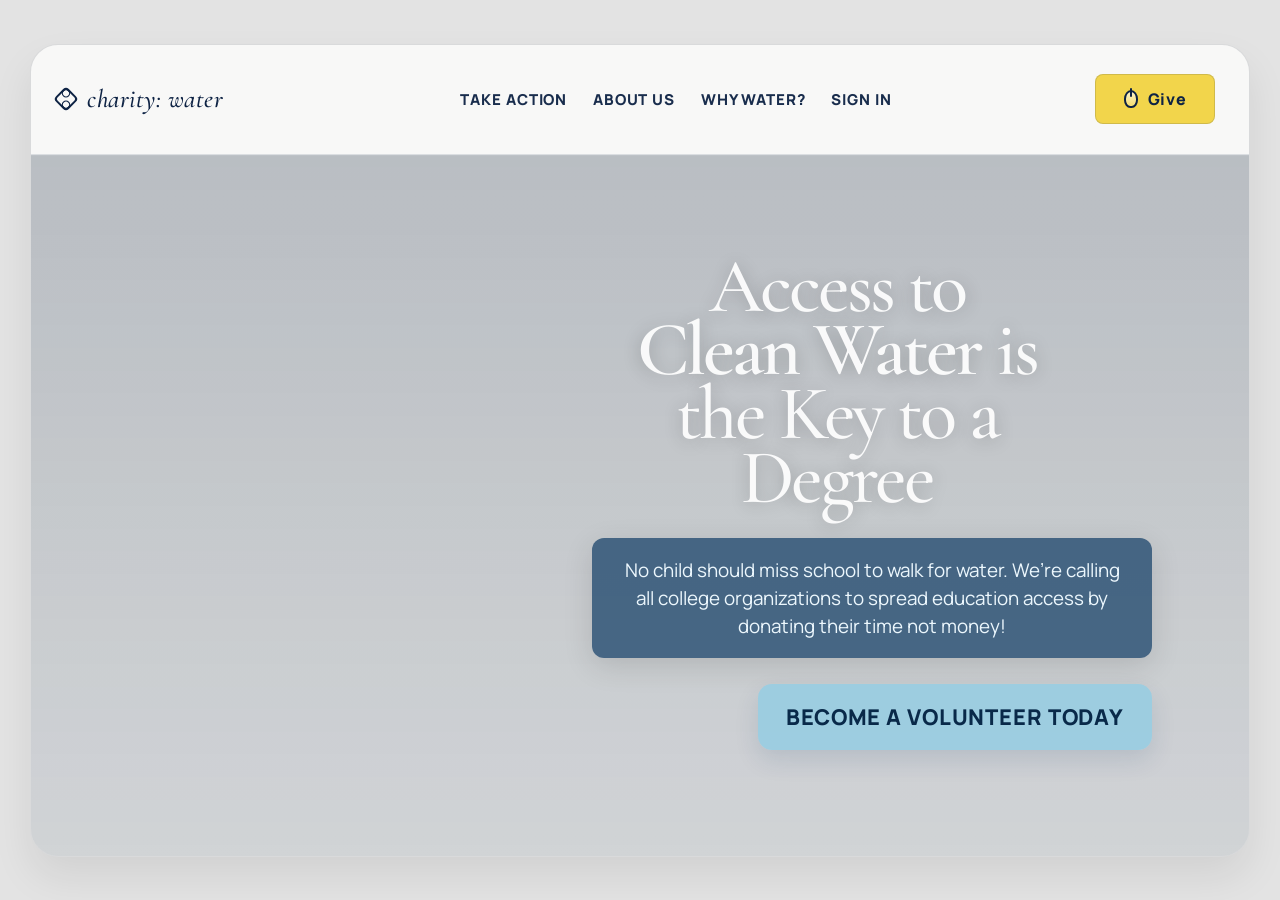
<file: index.html>
<!DOCTYPE html>
<html lang="en">
  <head>
    <meta charset="UTF-8" />
    <meta name="viewport" content="width=device-width, initial-scale=1.0" />
    <meta
      name="description"
      content="Charity: water landing page for clean water access and volunteer action."
    />
    <title>Charity: Water</title>
    <link rel="stylesheet" href="style.css" />
  </head>
  <body>
    <div class="page-shell">
      <header class="topbar">
        <div class="brand" aria-label="Charity: Water home">
          <span class="brand-mark" aria-hidden="true"></span>
          <span class="brand-name">charity: water</span>
        </div>

        <nav class="main-nav" aria-label="Main navigation">
          <a href="#">Take Action</a>
          <a href="#">About Us</a>
          <a href="#">Why Water?</a>
          <a href="#">Sign In</a>
        </nav>

        <button class="give-btn" type="button" aria-label="Give to charity water">
          <span class="drop-icon" aria-hidden="true"></span>
          <span>Give</span>
        </button>
      </header>

      <main class="hero" aria-label="Mission statement">
        <div class="hero-content">
          <h1>
            Access to<br />
            <span>Clean Water</span> is<br />
            the Key to a<br />
            Degree
          </h1>

          <p class="hero-copy">
            No child should miss school to walk for water. We’re calling all college
            organizations to spread education access by donating their time not money!
          </p>

          <button class="cta-btn" type="button">Become a Volunteer Today</button>
        </div>
      </main>
    </div>
  </body>
</html>
</file>
<file: style.css>
@import url('https://fonts.googleapis.com/css2?family=Cormorant+Garamond:wght@400;500;600;700&family=Manrope:wght@400;500;600;700;800&display=swap');

:root {
  --bg: #e3e3e3;
  --panel: #f3f3f2;
  --ink: #0e2344;
  --ink-soft: #1a3d65;
  --navy: #0d2d52;
  --navy-deep: #092949;
  --blue: #a8dce7;
  --blue-soft: #bddfe8;
  --yellow: #f2d54b;
  --white: #f7f7f7;
  --shadow: rgba(13, 45, 82, 0.18);
}

* {
  box-sizing: border-box;
}

html {
  scroll-behavior: smooth;
}

body {
  margin: 0;
  min-height: 100vh;
  display: grid;
  place-items: center;
  background: var(--bg);
  font-family: 'Manrope', sans-serif;
  color: var(--ink);
}

img {
  max-width: 100%;
  display: block;
}

button,
a {
  font: inherit;
}

.page-shell {
  width: min(1280px, calc(100vw - 60px));
  background: var(--panel);
  border: 1px solid rgba(29, 39, 52, 0.12);
  border-radius: 28px;
  box-shadow: 0 20px 40px rgba(0, 0, 0, 0.08);
  overflow: hidden;
  margin: 36px auto;
}

.topbar {
  display: flex;
  align-items: center;
  justify-content: space-between;
  gap: 20px;
  min-height: 110px;
  padding: 0 34px 0 26px;
  background: rgba(255, 255, 255, 0.35);
  border-bottom: 1px solid rgba(14, 35, 68, 0.12);
}

.brand {
  display: inline-flex;
  align-items: center;
  gap: 12px;
  min-width: 200px;
  color: var(--ink);
}

.brand-mark {
  position: relative;
  width: 18px;
  height: 18px;
  display: inline-block;
  border: 2px solid var(--ink);
  border-radius: 4px;
  transform: rotate(45deg);
}

.brand-mark::before,
.brand-mark::after {
  content: "";
  position: absolute;
  inset: 0;
  border: 2px solid var(--ink);
  border-radius: 50%;
}

.brand-mark::before {
  transform: translate(-4px, -4px) scale(0.6);
}

.brand-mark::after {
  transform: translate(4px, 4px) scale(0.6);
}

.brand-name {
  font-family: 'Cormorant Garamond', serif;
  font-weight: 500;
  font-size: clamp(1.5rem, 2vw, 2.3rem);
  letter-spacing: 0.02em;
  line-height: 1;
  font-style: italic;
}

.main-nav {
  flex: 1;
  display: flex;
  align-items: center;
  justify-content: center;
  gap: clamp(16px, 2vw, 34px);
  flex-wrap: wrap;
}

.main-nav a {
  text-decoration: none;
  color: var(--ink);
  font-size: 0.94rem;
  font-weight: 800;
  letter-spacing: 0.06em;
  text-transform: uppercase;
  opacity: 0.95;
}

.give-btn {
  display: inline-flex;
  align-items: center;
  justify-content: center;
  gap: 10px;
  min-width: 120px;
  padding: 14px 18px;
  border: none;
  background: var(--yellow);
  color: var(--ink);
  font-weight: 800;
  letter-spacing: 0.04em;
  text-transform: none;
  border-radius: 8px 8px 8px 8px;
  box-shadow: inset 0 0 0 1px rgba(14, 35, 68, 0.15);
  cursor: pointer;
  transition: transform 0.2s ease, box-shadow 0.2s ease;
}

.give-btn:hover,
.cta-btn:hover {
  transform: translateY(-1px);
  box-shadow: 0 8px 18px rgba(14, 35, 68, 0.12);
}

.drop-icon {
  position: relative;
  display: inline-block;
  width: 14px;
  height: 18px;
  border: 2px solid var(--ink);
  border-radius: 50% 50% 45% 45%;
  background: linear-gradient(to bottom, rgba(255,255,255,0.7), rgba(255,255,255,0.2));
}

.drop-icon::before {
  content: "";
  position: absolute;
  left: 50%;
  top: -4px;
  width: 2px;
  height: 9px;
  background: var(--ink);
  transform: translateX(-50%);
  border-radius: 2px;
}

.hero {
  position: relative;
  min-height: 700px;
  padding: 0;
  background:
    linear-gradient(rgba(10, 27, 48, 0.3), rgba(10, 27, 48, 0.18)),
    url('https://images.unsplash.com/photo-1544717305-2782549b5136?auto=format&fit=crop&w=1600&q=80') center/cover no-repeat;
  border-top: 1px solid rgba(14, 35, 68, 0.06);
}

.hero::before {
  content: "";
  position: absolute;
  inset: 0;
  background: rgba(255, 255, 255, 0.15);
}

.hero-content {
  position: relative;
  z-index: 1;
  width: min(100%, 1120px);
  margin: 0 auto;
  min-height: 700px;
  display: flex;
  flex-direction: column;
  justify-content: center;
  align-items: flex-end;
  padding: 30px 48px 36px 48px;
}

.hero h1 {
  margin: 0;
  width: min(100%, 630px);
  text-align: center;
  color: rgba(255, 255, 255, 0.92);
  font-family: 'Cormorant Garamond', serif;
  font-weight: 500;
  font-size: clamp(4rem, 6vw, 8rem);
  line-height: 0.83;
  letter-spacing: -0.04em;
  text-shadow: 0 2px 18px rgba(0, 0, 0, 0.22);
}

.hero h1 span {
  display: inline-block;
  font-weight: 600;
}

.hero-copy {
  margin: 28px 0 26px;
  width: min(100%, 560px);
  padding: 18px 22px;
  background: rgba(15, 59, 100, 0.7);
  border-radius: 12px;
  color: #ecf7fd;
  font-size: clamp(1rem, 1.6vw, 1.18rem);
  line-height: 1.5;
  text-align: center;
  box-shadow: 0 8px 30px rgba(0, 0, 0, 0.12);
}

.cta-btn {
  display: inline-flex;
  align-items: center;
  justify-content: center;
  min-width: 390px;
  min-height: 66px;
  padding: 18px 28px;
  border: none;
  border-radius: 14px;
  background: rgba(154, 206, 226, 0.92);
  color: var(--navy-deep);
  font-size: clamp(1.1rem, 1.7vw, 1.6rem);
  font-weight: 900;
  letter-spacing: 0.04em;
  text-transform: uppercase;
  cursor: pointer;
  box-shadow: 0 10px 24px rgba(15, 59, 100, 0.12);
  transition: transform 0.2s ease, box-shadow 0.2s ease;
}

@media (max-width: 900px) {
  .page-shell {
    width: min(100vw - 20px, 1280px);
    margin: 20px auto;
  }

  .topbar {
    flex-wrap: wrap;
    justify-content: center;
    padding: 20px 18px;
  }

  .brand {
    width: 100%;
    justify-content: center;
  }

  .main-nav {
    width: 100%;
  }

  .give-btn {
    margin-bottom: 8px;
  }

  .hero {
    min-height: 620px;
  }

  .hero-content {
    align-items: center;
    padding: 24px 18px 30px;
  }

  .hero-copy {
    margin-top: 20px;
  }
}

@media (max-width: 560px) {
  .brand-name {
    font-size: 1.7rem;
  }

  .main-nav {
    gap: 12px 18px;
  }

  .main-nav a {
    font-size: 0.72rem;
    letter-spacing: 0.05em;
  }

  .give-btn {
    min-width: 100px;
    padding: 12px 16px;
  }

  .hero {
    min-height: 560px;
  }

  .hero h1 {
    width: 100%;
    font-size: clamp(2.9rem, 12vw, 4.5rem);
  }

  .hero-copy {
    width: 100%;
    font-size: 0.96rem;
    padding: 14px 16px;
  }

  .cta-btn {
    min-width: 100%;
    width: 100%;
    min-height: 58px;
    font-size: 1rem;
    letter-spacing: 0.02em;
  }
}
</file>
